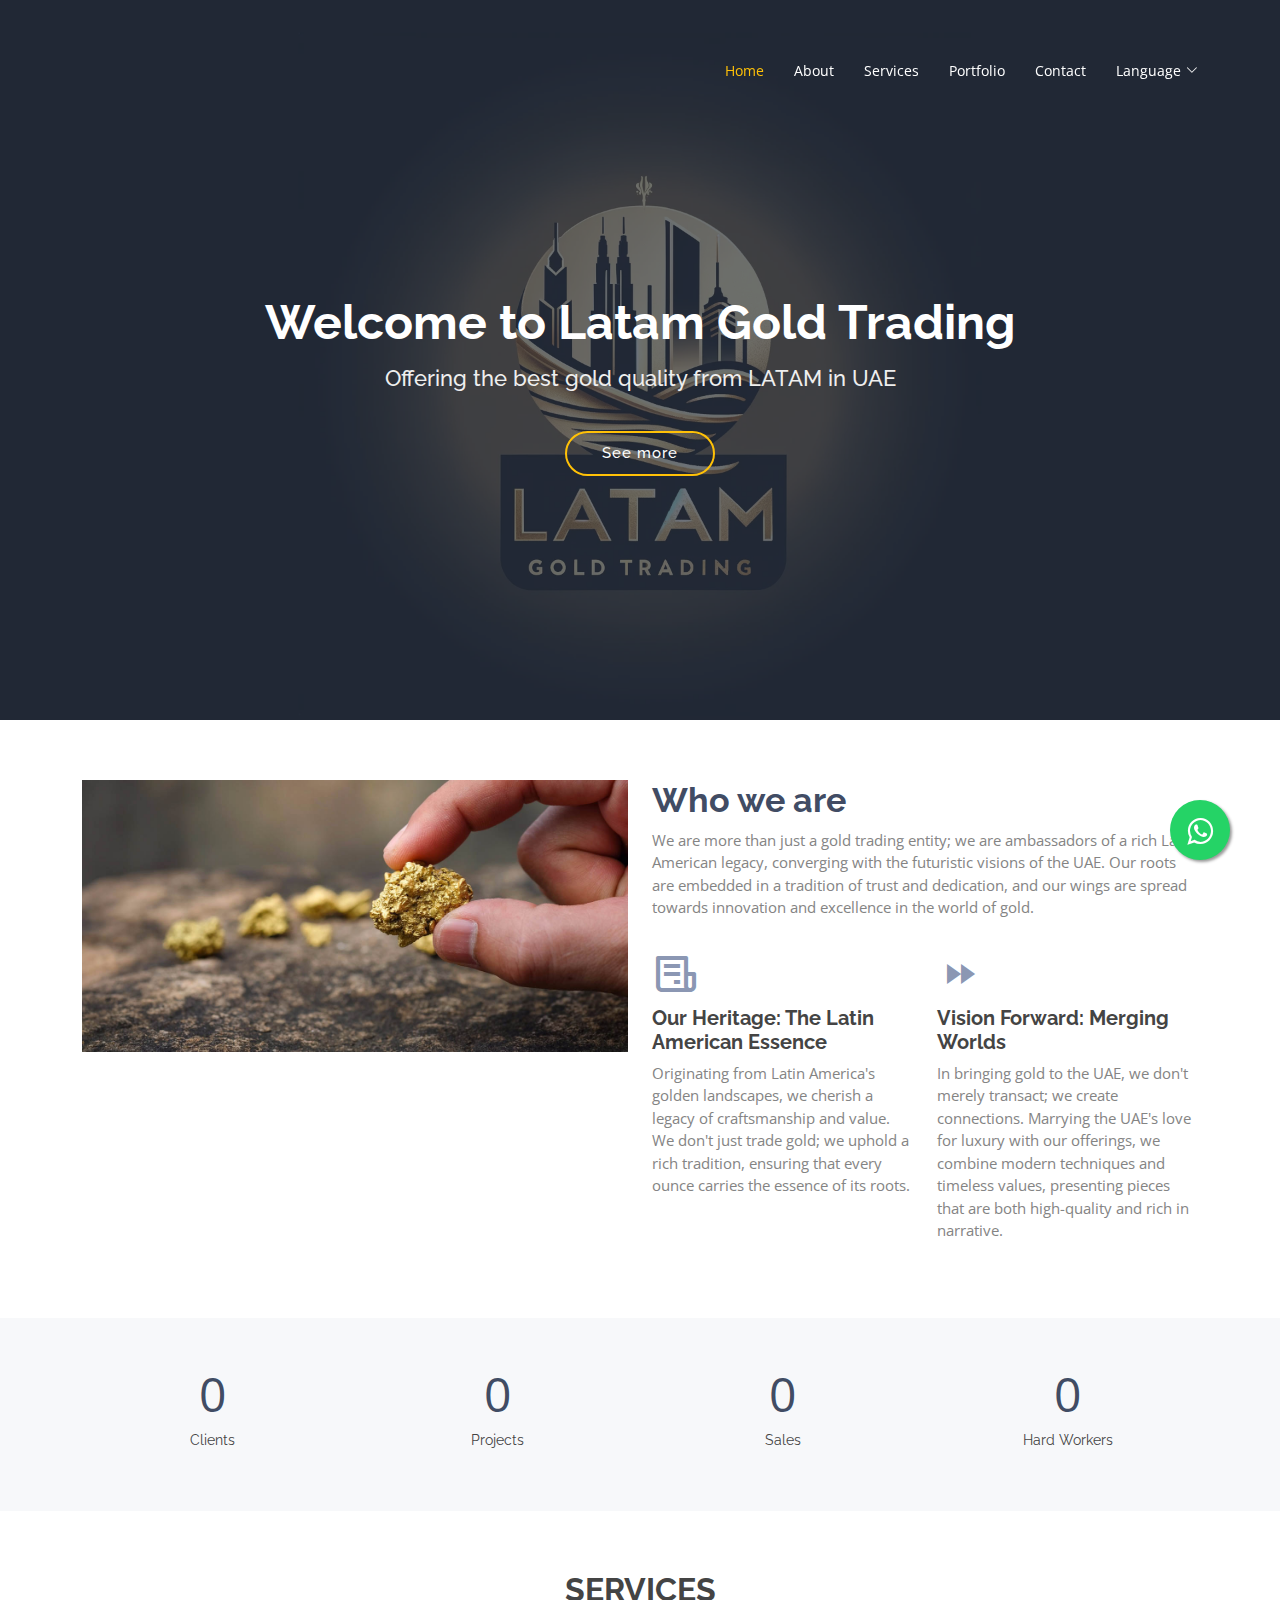
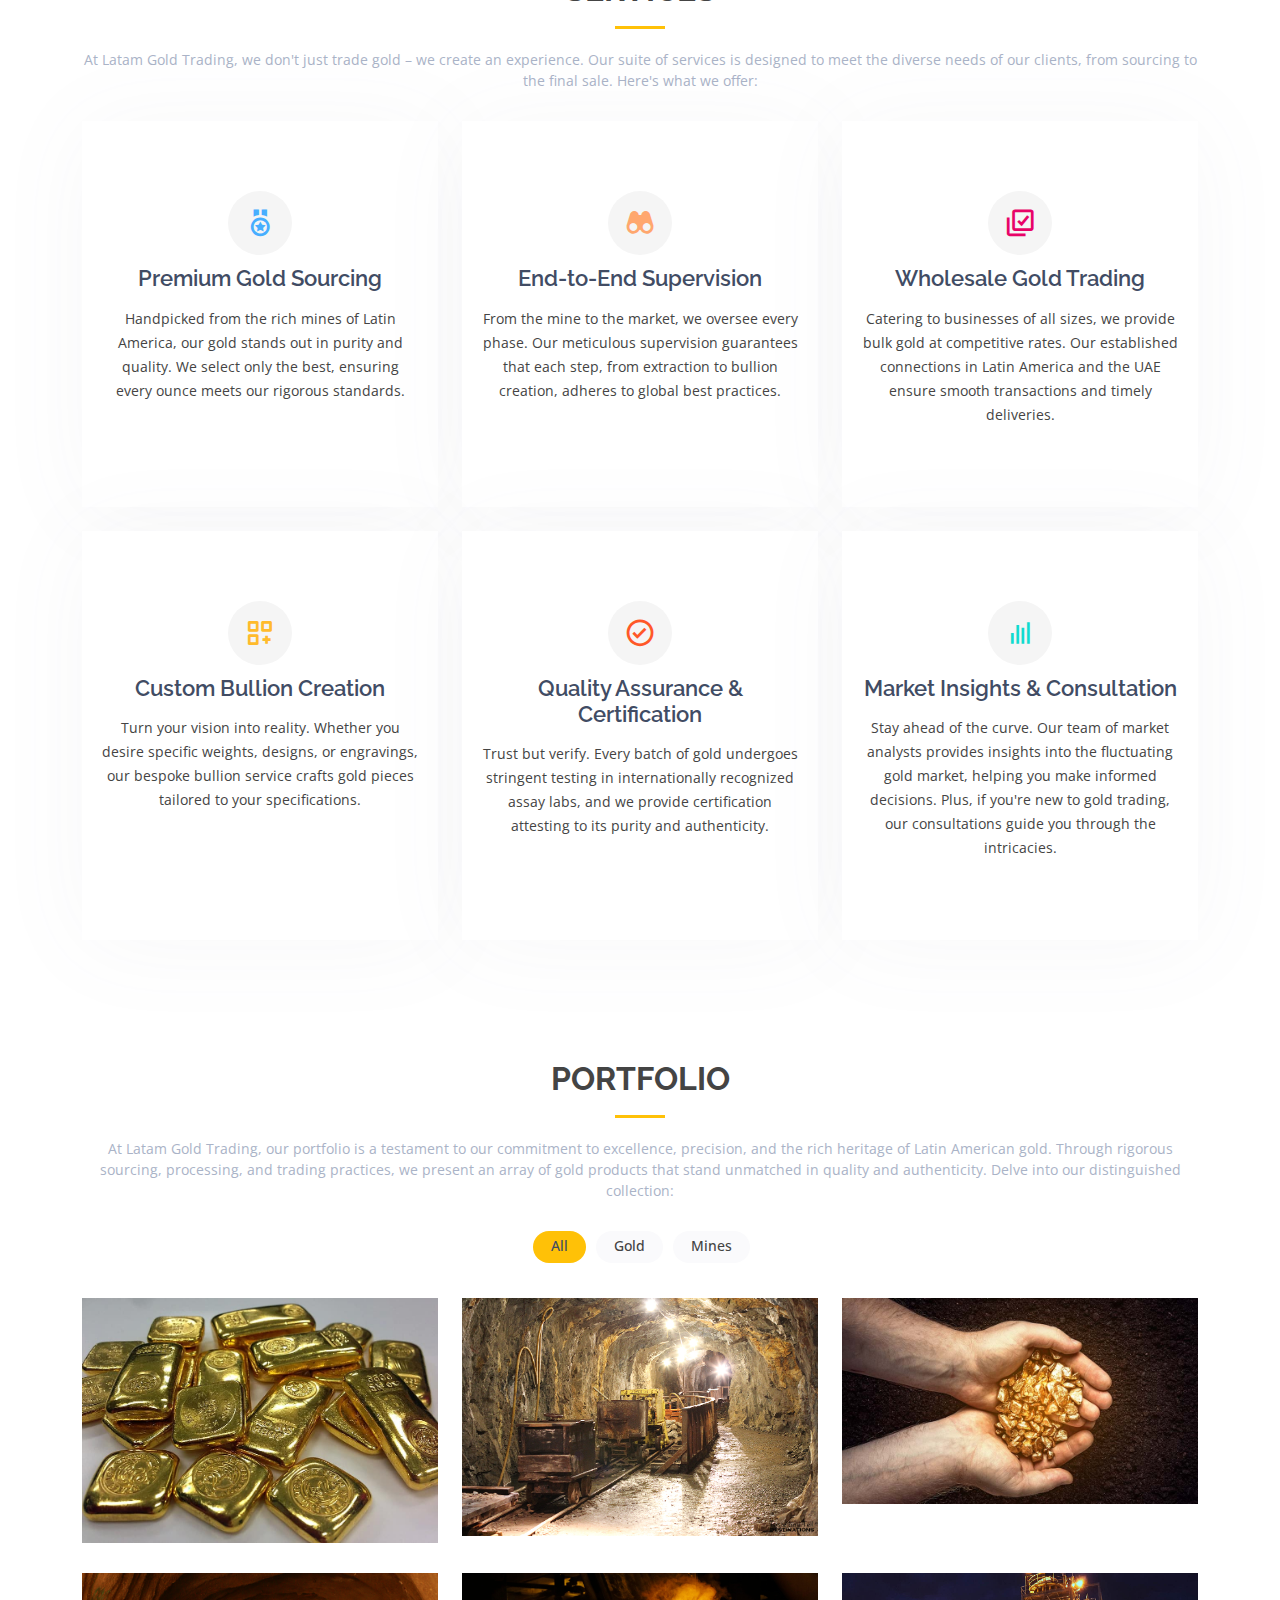
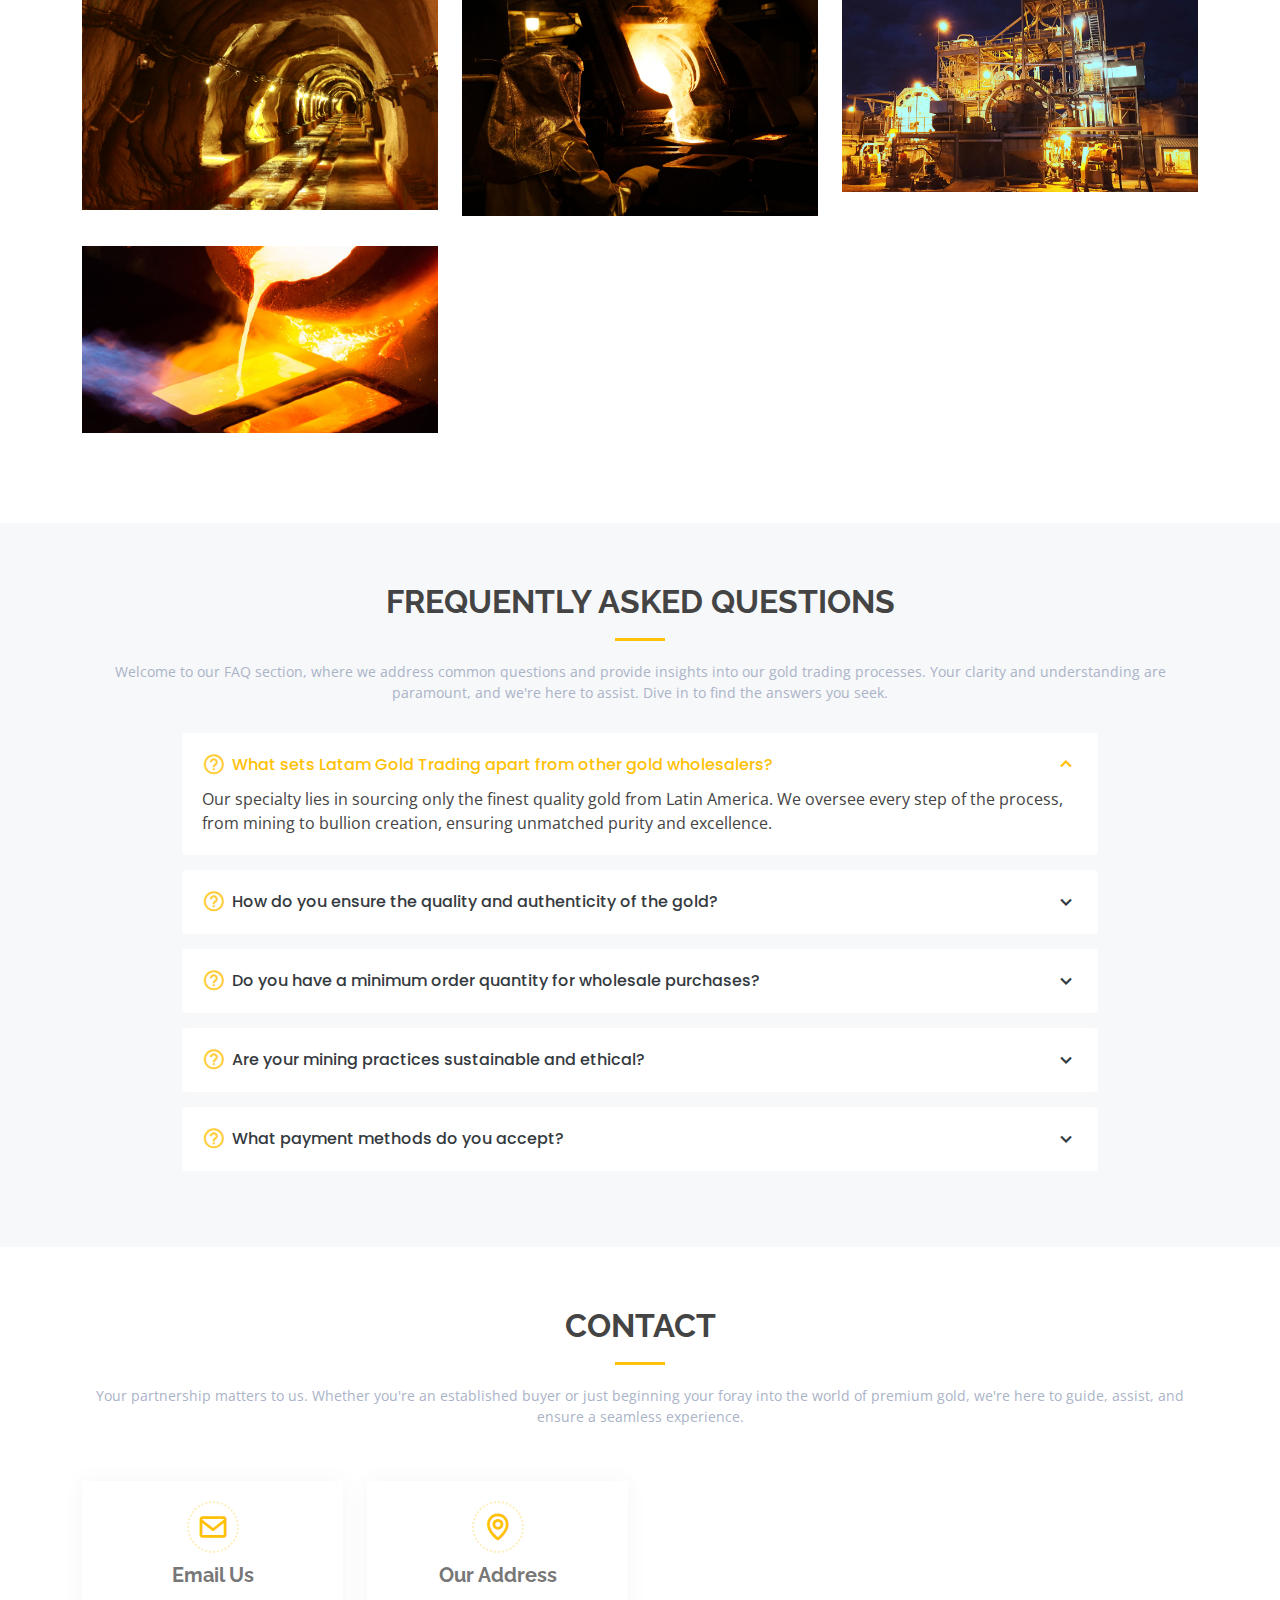
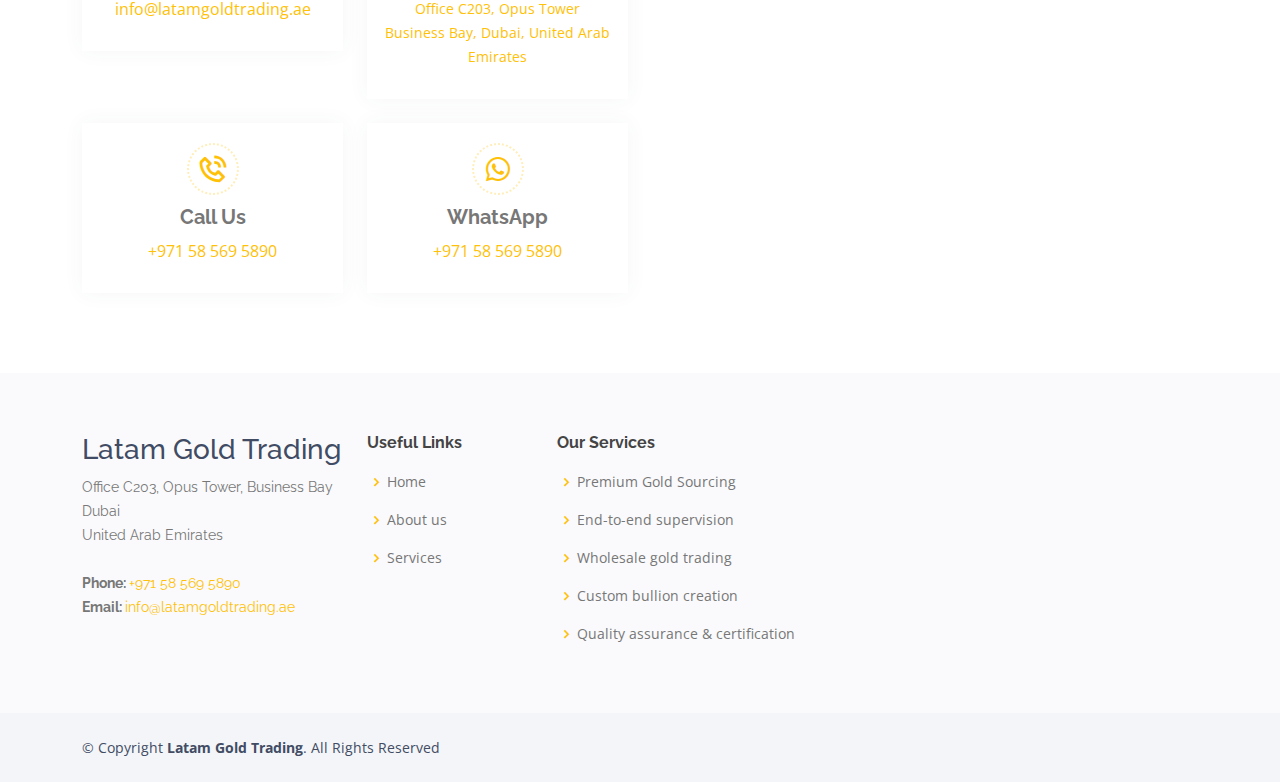
<file: index.html>
<!DOCTYPE html>
<html lang="en">

<head>
  <meta charset="utf-8">
  <meta content="width=device-width, initial-scale=1.0" name="viewport">

  <title>Latam Gold Trading</title>
  <meta content="" name="description">
  <meta content="" name="keywords">

  <!-- Favicons -->
  <link href="assets/img/favicon.png" rel="icon">
  <link href="assets/img/apple-touch-icon.png" rel="apple-touch-icon">

  <!-- Google Fonts -->
  <link href="https://fonts.googleapis.com/css?family=Open+Sans:300,300i,400,400i,600,600i,700,700i|Raleway:300,300i,400,400i,500,500i,600,600i,700,700i|Poppins:300,300i,400,400i,500,500i,600,600i,700,700i" rel="stylesheet">

  <!-- Vendor CSS Files -->
  <link href="assets/vendor/bootstrap/css/bootstrap.min.css" rel="stylesheet">
  <link href="assets/vendor/bootstrap-icons/bootstrap-icons.css" rel="stylesheet">
  <link href="assets/vendor/boxicons/css/boxicons.min.css" rel="stylesheet">
  <link href="assets/vendor/glightbox/css/glightbox.min.css" rel="stylesheet">
  <link href="assets/vendor/swiper/swiper-bundle.min.css" rel="stylesheet">

  <!-- Template Main CSS File -->
  <link href="assets/css/style.css" rel="stylesheet">

  <link rel="stylesheet" href="https://maxcdn.bootstrapcdn.com/font-awesome/4.5.0/css/font-awesome.min.css">
<a href="https://api.whatsapp.com/send?phone=971585695890&text=Hi%21%20I%20need%20more%20information" class="float" target="_blank">
<i class="fa fa-whatsapp my-float"></i>
</a>

</head>

<body>

  <!-- ======= Header ======= -->
  <header id="header" class="fixed-top header-transparent">
    <div class="container d-flex align-items-center justify-content-between">

      <!-- <h1 class="logo"><a href="index.html">Latam Gold Trading</a></h1> -->
      <!-- Uncomment below if you prefer to use an image logo -->
      <a href="index.html" class="logo"><img src="assets/img/lgt-logo.png" id="logo" alt="Logo" style="opacity: 0;" class="img-fluid"></a>

      <nav id="navbar" class="navbar">
        <ul>
          <li><a class="nav-link scrollto active" href="#hero">Home</a></li>
          <li><a class="nav-link scrollto" href="#about">About</a></li>
          <li><a class="nav-link scrollto" href="#services">Services</a></li>
          <li><a class="nav-link scrollto " href="#portfolio">Portfolio</a></li>
          <li><a class="nav-link scrollto" href="#contact">Contact</a></li>
          <li class="dropdown"><a href="#"><span>Language</span> <i class="bi bi-chevron-down"></i></a>
            <ul>
              <li><a href="index.html">English</a></li>
              <li><a href="index_es.html">Español</a></li>
            </ul>
          </li>
        </ul>
        <i class="bi bi-list mobile-nav-toggle"></i>
      </nav><!-- .navbar -->

    </div>
  </header><!-- End Header -->

  <!-- ======= Hero Section ======= -->
  <section id="hero" class="d-flex align-items-center justify-content-center">
    <div class="container position-relative">
      <h1>Welcome to Latam Gold Trading</h1>
      <h2>Offering the best gold quality from LATAM in UAE</h2>
      <a href="#about" class="btn-get-started scrollto">See more</a>
    </div>
  </section><!-- End Hero -->

  <main id="main">

    <!-- ======= Clients Section =======
    <section id="clients" class="clients section-bg">
      <div class="container">

        <div class="row">

          <div class="col-lg-2 col-md-4 col-6 d-flex align-items-center justify-content-center">
            <img src="assets/img/clients/client-1.png" class="img-fluid" alt="">
          </div>

          <div class="col-lg-2 col-md-4 col-6 d-flex align-items-center justify-content-center">
            <img src="assets/img/clients/client-2.png" class="img-fluid" alt="">
          </div>

          <div class="col-lg-2 col-md-4 col-6 d-flex align-items-center justify-content-center">
            <img src="assets/img/clients/client-3.png" class="img-fluid" alt="">
          </div>

          <div class="col-lg-2 col-md-4 col-6 d-flex align-items-center justify-content-center">
            <img src="assets/img/clients/client-4.png" class="img-fluid" alt="">
          </div>

          <div class="col-lg-2 col-md-4 col-6 d-flex align-items-center justify-content-center">
            <img src="assets/img/clients/client-5.png" class="img-fluid" alt="">
          </div>

          <div class="col-lg-2 col-md-4 col-6 d-flex align-items-center justify-content-center">
            <img src="assets/img/clients/client-6.png" class="img-fluid" alt="">
          </div>

        </div>

      </div>
    </section> End Clients Section -->

    <!-- ======= About Section ======= -->
    <section id="about" class="about">
      <div class="container">

        <div class="row">
          <div class="col-lg-6">
            <img src="assets/img/gold-mineral.jpg" class="img-fluid" alt="">
          </div>
          <div class="col-lg-6 pt-4 pt-lg-0">
            <h3>Who we are</h3>
            <p>
              We are more than just a gold trading entity; we are ambassadors of a rich Latin American legacy, converging with the futuristic visions of the UAE. Our roots are embedded in a tradition of trust and dedication, and our wings are spread towards innovation and excellence in the world of gold.
            </p>
            <div class="row">
              <div class="col-md-6">
                <i class="bx bx-receipt"></i>
                <h4>Our Heritage: The Latin American Essence</h4>
                <p>Originating from Latin America's golden landscapes, we cherish a legacy of craftsmanship and value. We don't just trade gold; we uphold a rich tradition, ensuring that every ounce carries the essence of its roots.</p>
              </div>
              <div class="col-md-6">
                <i class="bx bx-fast-forward"></i>
                <h4>Vision Forward: Merging Worlds</h4>
                <p>In bringing gold to the UAE, we don't merely transact; we create connections. Marrying the UAE's love for luxury with our offerings, we combine modern techniques and timeless values, presenting pieces that are both high-quality and rich in narrative.</p>
              </div>
            </div>
          </div>
        </div>

      </div>
    </section><!-- End About Section -->

    <!-- ======= Counts Section ======= -->
    <section id="counts" class="counts section-bg">
      <div class="container">

        <div class="row counters">

          <div class="col-lg-3 col-6 text-center">
            <span data-purecounter-start="0" data-purecounter-end="232" data-purecounter-duration="1" class="purecounter"></span>
            <p>Clients</p>
          </div>

          <div class="col-lg-3 col-6 text-center">
            <span data-purecounter-start="0" data-purecounter-end="521" data-purecounter-duration="1" class="purecounter"></span>
            <p>Projects</p>
          </div>

          <div class="col-lg-3 col-6 text-center">
            <span data-purecounter-start="0" data-purecounter-end="1463" data-purecounter-duration="1" class="purecounter"></span>
            <p>Sales</p>
          </div>

          <div class="col-lg-3 col-6 text-center">
            <span data-purecounter-start="0" data-purecounter-end="15" data-purecounter-duration="1" class="purecounter"></span>
            <p>Hard Workers</p>
          </div>

        </div>

      </div>
    </section><!-- End Counts Section -->

    <!-- ======= Services Section ======= -->
    <section id="services" class="services">
      <div class="container">

        <div class="section-title">
          <h2>Services</h2>
          <p>At Latam Gold Trading, we don't just trade gold – we create an experience. Our suite of services is designed to meet the diverse needs of our clients, from sourcing to the final sale. Here's what we offer:</p>
        </div>

        <div class="row">

          <div class="col-lg-4 col-md-6 d-flex align-items-stretch" data-aos="zoom-in" data-aos-delay="100">
            <div class="icon-box iconbox-blue">
              <div class="icon">
                <i class="bx bx-medal"></i>
              </div>
              <h4><a href="">Premium Gold Sourcing</a></h4>
              <p>Handpicked from the rich mines of Latin America, our gold stands out in purity and quality. We select only the best, ensuring every ounce meets our rigorous standards.</p>
            </div>
          </div>

          <div class="col-lg-4 col-md-6 d-flex align-items-stretch mt-4 mt-md-0" data-aos="zoom-in" data-aos-delay="200">
            <div class="icon-box iconbox-orange ">
              <div class="icon">
                <i class="bx bxs-binoculars"></i>
              </div>
              <h4><a href="">End-to-End Supervision</a></h4>
              <p>From the mine to the market, we oversee every phase. Our meticulous supervision guarantees that each step, from extraction to bullion creation, adheres to global best practices.</p>
            </div>
          </div>

          <div class="col-lg-4 col-md-6 d-flex align-items-stretch mt-4 mt-lg-0" data-aos="zoom-in" data-aos-delay="300">
            <div class="icon-box iconbox-pink">
              <div class="icon">
                <i class="bx bx-select-multiple"></i>
              </div>
              <h4><a href="">Wholesale Gold Trading</a></h4>
              <p>Catering to businesses of all sizes, we provide bulk gold at competitive rates. Our established connections in Latin America and the UAE ensure smooth transactions and timely deliveries.</p>
            </div>
          </div>

          <div class="col-lg-4 col-md-6 d-flex align-items-stretch mt-4" data-aos="zoom-in" data-aos-delay="100">
            <div class="icon-box iconbox-yellow">
              <div class="icon">
                <i class="bx bx-customize"></i>
              </div>
              <h4><a href="">Custom Bullion Creation</a></h4>
              <p>Turn your vision into reality. Whether you desire specific weights, designs, or engravings, our bespoke bullion service crafts gold pieces tailored to your specifications.</p>
            </div>
          </div>

          <div class="col-lg-4 col-md-6 d-flex align-items-stretch mt-4" data-aos="zoom-in" data-aos-delay="200">
            <div class="icon-box iconbox-red">
              <div class="icon">
                <i class="bx bx-check-circle"></i>
              </div>
              <h4><a href="">Quality Assurance & Certification</a></h4>
              <p>Trust but verify. Every batch of gold undergoes stringent testing in internationally recognized assay labs, and we provide certification attesting to its purity and authenticity.</p>
            </div>
          </div>

          <div class="col-lg-4 col-md-6 d-flex align-items-stretch mt-4" data-aos="zoom-in" data-aos-delay="300">
            <div class="icon-box iconbox-teal">
              <div class="icon">
                <i class="bx bx-bar-chart"></i>
              </div>
              <h4><a href="">Market Insights & Consultation</a></h4>
              <p>Stay ahead of the curve. Our team of market analysts provides insights into the fluctuating gold market, helping you make informed decisions. Plus, if you're new to gold trading, our consultations guide you through the intricacies.</p>
            </div>
          </div>

        </div>

      </div>
    </section><!-- End Services Section -->

    <!-- ======= Portfolio Section ======= -->
    <section id="portfolio" class="portfolio">
      <div class="container">

        <div class="section-title">
          <h2>Portfolio</h2>
          <p>At Latam Gold Trading, our portfolio is a testament to our commitment to excellence, precision, and the rich heritage of Latin American gold. Through rigorous sourcing, processing, and trading practices, we present an array of gold products that stand unmatched in quality and authenticity. Delve into our distinguished collection:</p>
        </div>

        <div class="row">
          <div class="col-lg-12 d-flex justify-content-center">
            <ul id="portfolio-flters">
              <li data-filter="*" class="filter-active">All</li>
              <li data-filter=".filter-gold">Gold</li>
              <li data-filter=".filter-mines">Mines</li>
            </ul>
          </div>
        </div>

        <div class="row portfolio-container">

          <div class="col-lg-4 col-md-6 portfolio-item filter-gold">
            <img src="assets/img/portfolio/gold-1.jpeg" class="img-fluid" alt="">
            <div class="portfolio-info">
              <h4>Gold Bullions</h4>
              <p>Gold</p>
              <a href="assets/img/portfolio/gold-1.jpeg" data-gallery="portfolioGallery" class="portfolio-lightbox preview-link" title="App 1"><i class="bx bx-plus"></i></a>
              <a href="portfolio-details.html" data-gallery="portfolioDetailsGallery" data-glightbox="type: external" class="portfolio-details-lightbox details-link" title="Portfolio Details"><i class="bx bx-link"></i></a>
            </div>
          </div>

          <div class="col-lg-4 col-md-6 portfolio-item filter-mines">
            <img src="assets/img/portfolio/mine-1.jpeg" class="img-fluid" alt="">
            <div class="portfolio-info">
              <h4>Gold Mine</h4>
              <p>Mines</p>
              <a href="assets/img/portfolio/mine-1.jpeg" data-gallery="portfolioGallery" class="portfolio-lightbox preview-link" title="Web 3"><i class="bx bx-plus"></i></a>
              <a href="portfolio-details.html" data-gallery="portfolioDetailsGallery" data-glightbox="type: external" class="portfolio-details-lightbox details-link" title="Portfolio Details"><i class="bx bx-link"></i></a>
            </div>
          </div>

          <div class="col-lg-4 col-md-6 portfolio-item filter-gold">
            <img src="assets/img/portfolio/gold-2.jpeg" class="img-fluid" alt="">
            <div class="portfolio-info">
              <h4>Gold Mineral</h4>
              <p>Gold</p>
              <a href="assets/img/portfolio/gold-2.jpeg" data-gallery="portfolioGallery" class="portfolio-lightbox preview-link" title="App 2"><i class="bx bx-plus"></i></a>
              <a href="portfolio-details.html" data-gallery="portfolioDetailsGallery" data-glightbox="type: external" class="portfolio-details-lightbox details-link" title="Portfolio Details"><i class="bx bx-link"></i></a>
            </div>
          </div>

          <div class="col-lg-4 col-md-6 portfolio-item filter-mines">
            <img src="assets/img/portfolio/mine-2.jpeg" class="img-fluid" alt="">
            <div class="portfolio-info">
              <h4>Gold Mine 2</h4>
              <p>Mines</p>
              <a href="assets/img/portfolio/mine-2.jpeg" data-gallery="portfolioGallery" class="portfolio-lightbox preview-link" title="Card 2"><i class="bx bx-plus"></i></a>
              <a href="portfolio-details.html" data-gallery="portfolioDetailsGallery" data-glightbox="type: external" class="portfolio-details-lightbox details-link" title="Portfolio Details"><i class="bx bx-link"></i></a>
            </div>
          </div>

          <div class="col-lg-4 col-md-6 portfolio-item filter-gold">
            <img src="assets/img/portfolio/gold-3.jpeg" class="img-fluid" alt="">
            <div class="portfolio-info">
              <h4>Gold Foundry</h4>
              <p>Gold</p>
              <a href="assets/img/portfolio/gold-3.jpeg" data-gallery="portfolioGallery" class="portfolio-lightbox preview-link" title="Web 2"><i class="bx bx-plus"></i></a>
              <a href="portfolio-details.html" data-gallery="portfolioDetailsGallery" data-glightbox="type: external" class="portfolio-details-lightbox details-link" title="Portfolio Details"><i class="bx bx-link"></i></a>
            </div>
          </div>

          <div class="col-lg-4 col-md-6 portfolio-item filter-mines">
            <img src="assets/img/portfolio/mine-3.jpeg" class="img-fluid" alt="">
            <div class="portfolio-info">
              <h4>Gold Processing</h4>
              <p>Mines</p>
              <a href="assets/img/portfolio/mine-3.jpeg" data-gallery="portfolioGallery" class="portfolio-lightbox preview-link" title="App 3"><i class="bx bx-plus"></i></a>
              <a href="portfolio-details.html" data-gallery="portfolioDetailsGallery" data-glightbox="type: external" class="portfolio-details-lightbox details-link" title="Portfolio Details"><i class="bx bx-link"></i></a>
            </div>
          </div>

          <div class="col-lg-4 col-md-6 portfolio-item filter-gold">
            <img src="assets/img/portfolio/gold-4.jpeg" class="img-fluid" alt="">
            <div class="portfolio-info">
              <h4>Gold Bullion Creation</h4>
              <p>Gold</p>
              <a href="assets/img/portfolio/gold-4.jpeg" data-gallery="portfolioGallery" class="portfolio-lightbox preview-link" title="Card 1"><i class="bx bx-plus"></i></a>
              <a href="portfolio-details.html" data-gallery="portfolioDetailsGallery" data-glightbox="type: external" class="portfolio-details-lightbox details-link" title="Portfolio Details"><i class="bx bx-link"></i></a>
            </div>
          </div>

        </div>

      </div>
    </section><!-- End Portfolio Section -->

    <!-- ======= Frequently Asked Questions Section ======= -->
    <section id="faq" class="faq section-bg">
      <div class="container">

        <div class="section-title">
          <h2>Frequently Asked Questions</h2>
          <p>Welcome to our FAQ section, where we address common questions and provide insights into our gold trading processes. Your clarity and understanding are paramount, and we're here to assist. Dive in to find the answers you seek.</p>
        </div>

        <div class="faq-list">
          <ul>
            <li data-aos="fade-up">
              <i class="bx bx-help-circle icon-help"></i> <a data-bs-toggle="collapse" class="collapse" data-bs-target="#faq-list-1">What sets Latam Gold Trading apart from other gold wholesalers? <i class="bx bx-chevron-down icon-show"></i><i class="bx bx-chevron-up icon-close"></i></a>
              <div id="faq-list-1" class="collapse show" data-bs-parent=".faq-list">
                <p>
                  Our specialty lies in sourcing only the finest quality gold from Latin America. We oversee every step of the process, from mining to bullion creation, ensuring unmatched purity and excellence.
                </p>
              </div>
            </li>

            <li data-aos="fade-up" data-aos-delay="100">
              <i class="bx bx-help-circle icon-help"></i> <a data-bs-toggle="collapse" data-bs-target="#faq-list-2" class="collapsed">How do you ensure the quality and authenticity of the gold? <i class="bx bx-chevron-down icon-show"></i><i class="bx bx-chevron-up icon-close"></i></a>
              <div id="faq-list-2" class="collapse" data-bs-parent=".faq-list">
                <p>
                  Every batch undergoes rigorous testing and certification processes. We partner with internationally recognized assay facilities to guarantee the purity and authenticity of our gold.
                </p>
              </div>
            </li>

            <li data-aos="fade-up" data-aos-delay="200">
              <i class="bx bx-help-circle icon-help"></i> <a data-bs-toggle="collapse" data-bs-target="#faq-list-3" class="collapsed">Do you have a minimum order quantity for wholesale purchases? <i class="bx bx-chevron-down icon-show"></i><i class="bx bx-chevron-up icon-close"></i></a>
              <div id="faq-list-3" class="collapse" data-bs-parent=".faq-list">
                <p>
                  Yes, our minimum order quantity is [specific quantity, e.g., "10 kilograms"]. For larger or customized orders, please contact our sales department.
                </p>
              </div>
            </li>

            <li data-aos="fade-up" data-aos-delay="300">
              <i class="bx bx-help-circle icon-help"></i> <a data-bs-toggle="collapse" data-bs-target="#faq-list-4" class="collapsed">Are your mining practices sustainable and ethical? <i class="bx bx-chevron-down icon-show"></i><i class="bx bx-chevron-up icon-close"></i></a>
              <div id="faq-list-4" class="collapse" data-bs-parent=".faq-list">
                <p>
                  Absolutely. Latam Gold Trading is deeply committed to responsible mining practices. We work closely with our suppliers to ensure ethical and environmentally friendly operations.
                </p>
              </div>
            </li>

            <li data-aos="fade-up" data-aos-delay="400">
              <i class="bx bx-help-circle icon-help"></i> <a data-bs-toggle="collapse" data-bs-target="#faq-list-5" class="collapsed">What payment methods do you accept? <i class="bx bx-chevron-down icon-show"></i><i class="bx bx-chevron-up icon-close"></i></a>
              <div id="faq-list-5" class="collapse" data-bs-parent=".faq-list">
                <p>
                  We accept bank transfers, letters of credit, and several other methods. For specific payment queries, reach out to our finance department.
                </p>
              </div>
            </li>

          </ul>
        </div>

      </div>
    </section><!-- End Frequently Asked Questions Section -->

    <!-- ======= Contact Section ======= -->
    <section id="contact" class="contact">
      <div class="container">

        <div class="section-title">
          <h2>Contact</h2>
          <p>Your partnership matters to us. Whether you're an established buyer or just beginning your foray into the world of premium gold, we're here to guide, assist, and ensure a seamless experience.</p>
        </div>

        <div class="row">

          <div class="col-lg-6">

            <div class="row">
              <div class="col-md-6">
                <div class="info-box mt-4">
                  <i class="bx bx-envelope"></i>
                  <h3>Email Us</h3>
                  <a href="mailto:info@latamgoldtrading.ae" target="_blank">info@latamgoldtrading.ae</a>
                </div>
              </div>
              <div class="col-md-6">
                <div class="info-box mt-4">
                  <i class="bx bx-map"></i>
                  <h3>Our Address</h3>
                  <a href="https://maps.app.goo.gl/YYLxGoWCseEM1M3GA" target="_blank">
                    <p>Office C203, Opus Tower</p>
                    <p>Business Bay, Dubai, United Arab Emirates</p>
                  </a>
                </div>
              </div>
              <div class="col-md-6">
                <div class="info-box mt-4">
                  <i class="bx bx-phone-call"></i>
                  <h3>Call Us</h3>
                  <a href="tel:+971585695890" target="_blank">+971 58 569 5890</a>
                </div>
              </div>
              <div class="col-md-6">
                <div class="info-box mt-4">
                  <i class="bx bxl-whatsapp"></i>
                  <h3>WhatsApp</h3>
                  <a href="https://wa.me/971585695890" target="_blank">+971 58 569 5890</a>
                </div>
              </div>
            </div>

          </div>

          <div class="col-lg-6">
            <iframe src="https://www.google.com/maps/embed?pb=!1m18!1m12!1m3!1d3834.040241397783!2d55.26639906893566!3d25.18634165766072!2m3!1f0!2f0!3f0!3m2!1i1024!2i768!4f13.1!3m3!1m2!1s0x3e5f6926edcc98b1%3A0x43a67efe17c6af45!2sOpus%20tower!5e0!3m2!1sen!2sae!4v1700673001199!5m2!1sen!2sae" width="600" height="450" style="border:0;" allowfullscreen="" loading="lazy" referrerpolicy="no-referrer-when-downgrade"></iframe>
          </div>
          <!-- <div class="col-lg-6">
            <form action="forms/contact.php" method="post" role="form" class="php-email-form">
              <div class="row">
                <div class="col-md-6 form-group">
                  <input type="text" name="name" class="form-control" id="name" placeholder="Your Name" required>
                </div>
                <div class="col-md-6 form-group mt-3 mt-md-0">
                  <input type="email" class="form-control" name="email" id="email" placeholder="Your Email" required>
                </div>
              </div>
              <div class="form-group mt-3">
                <input type="text" class="form-control" name="subject" id="subject" placeholder="Subject" required>
              </div>
              <div class="form-group mt-3">
                <textarea class="form-control" name="message" rows="5" placeholder="Message" required></textarea>
              </div>
              <div class="my-3">
                <div class="loading">Loading</div>
                <div class="error-message"></div>
                <div class="sent-message">Your message has been sent. Thank you!</div>
              </div>
              <div class="text-center"><button type="submit">Send Message</button></div>
            </form>
          </div> -->

        </div>

      </div>
    </section><!-- End Contact Section -->

  </main><!-- End #main -->

  <!-- ======= Footer ======= -->
  <footer id="footer">

    <div class="footer-top">
      <div class="container">
        <div class="row">

          <div class="col-lg-3 col-md-6 footer-contact">
            <h3>Latam Gold Trading</h3>
            <p>
              Office C203, Opus Tower, Business Bay<br>
              Dubai<br>
              United Arab Emirates <br><br>
              <strong>Phone: </strong><a href="tel:+971585695890">+971 58 569 5890</a><br>
              <strong>Email: </strong><a href="mailto:info@latamgoldtrading.ae">info@latamgoldtrading.ae</a><br>
            </p>
          </div>

          <div class="col-lg-2 col-md-6 footer-links">
            <h4>Useful Links</h4>
            <ul>
              <li><i class="bx bx-chevron-right"></i> <a href="#home">Home</a></li>
              <li><i class="bx bx-chevron-right"></i> <a href="#about">About us</a></li>
              <li><i class="bx bx-chevron-right"></i> <a href="#services">Services</a></li>
            </ul>
          </div>

          <div class="col-lg-3 col-md-6 footer-links">
            <h4>Our Services</h4>
            <ul>
              <li><i class="bx bx-chevron-right"></i> <a href="#services">Premium Gold Sourcing</a></li>
              <li><i class="bx bx-chevron-right"></i> <a href="#services">End-to-end supervision</a></li>
              <li><i class="bx bx-chevron-right"></i> <a href="#services">Wholesale gold trading</a></li>
              <li><i class="bx bx-chevron-right"></i> <a href="#services">Custom bullion creation</a></li>
              <li><i class="bx bx-chevron-right"></i> <a href="#services">Quality assurance & certification</a></li>
            </ul>
          </div>
        </div>
      </div>
    </div>

    <div class="container d-md-flex py-4">

      <div class="me-md-auto text-center text-md-start">
        <div class="copyright">
          &copy; Copyright <strong><span>Latam Gold Trading</span></strong>. All Rights Reserved
        </div>
      </div>
      <!-- <div class="social-links text-center text-md-right pt-3 pt-md-0">
        <a href="#" class="twitter"><i class="bx bxl-twitter"></i></a>
        <a href="#" class="facebook"><i class="bx bxl-facebook"></i></a>
        <a href="#" class="instagram"><i class="bx bxl-instagram"></i></a>
        <a href="#" class="google-plus"><i class="bx bxl-skype"></i></a>
        <a href="#" class="linkedin"><i class="bx bxl-linkedin"></i></a>
      </div> -->
    </div>
  </footer><!-- End Footer -->

  <a href="#" class="back-to-top d-flex align-items-center justify-content-center"><i class="bi bi-arrow-up-short"></i></a>

  <!-- Vendor JS Files -->
  <script src="assets/vendor/purecounter/purecounter_vanilla.js"></script>
  <script src="assets/vendor/bootstrap/js/bootstrap.bundle.min.js"></script>
  <script src="assets/vendor/glightbox/js/glightbox.min.js"></script>
  <script src="assets/vendor/isotope-layout/isotope.pkgd.min.js"></script>
  <script src="assets/vendor/swiper/swiper-bundle.min.js"></script>
  <script src="assets/vendor/php-email-form/validate.js"></script>

  <!-- Template Main JS File -->
  <script src="assets/js/main.js"></script>

</body>

</html>
</file>
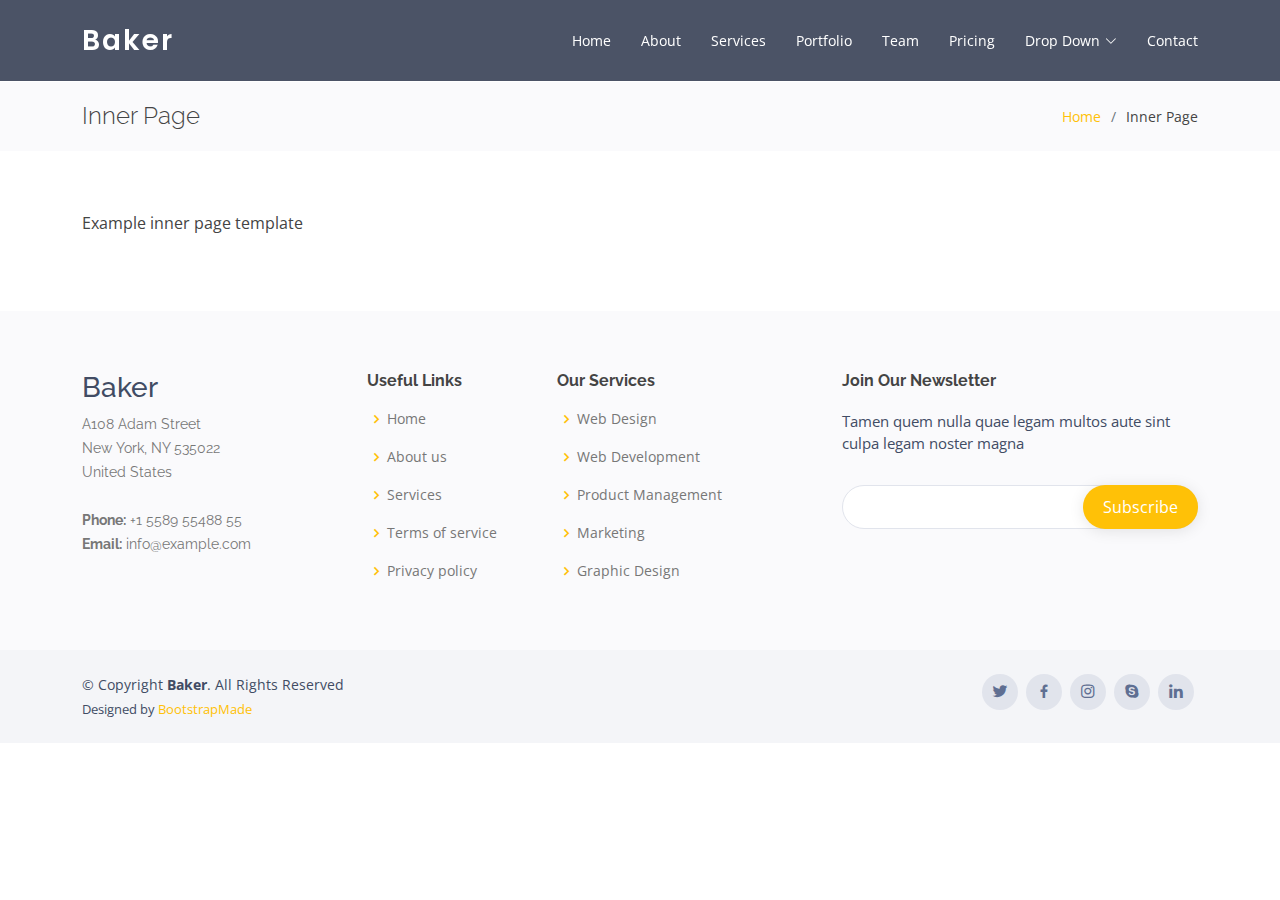
<file: inner-page.html>
<!DOCTYPE html>
<html lang="en">

<head>
  <meta charset="utf-8">
  <meta content="width=device-width, initial-scale=1.0" name="viewport">

  <title>Inner Page - Baker Bootstrap Template</title>
  <meta content="" name="description">
  <meta content="" name="keywords">

  <!-- Favicons -->
  <link href="assets/img/favicon.png" rel="icon">
  <link href="assets/img/apple-touch-icon.png" rel="apple-touch-icon">

  <!-- Google Fonts -->
  <link href="https://fonts.googleapis.com/css?family=Open+Sans:300,300i,400,400i,600,600i,700,700i|Raleway:300,300i,400,400i,500,500i,600,600i,700,700i|Poppins:300,300i,400,400i,500,500i,600,600i,700,700i" rel="stylesheet">

  <!-- Vendor CSS Files -->
  <link href="assets/vendor/bootstrap/css/bootstrap.min.css" rel="stylesheet">
  <link href="assets/vendor/bootstrap-icons/bootstrap-icons.css" rel="stylesheet">
  <link href="assets/vendor/boxicons/css/boxicons.min.css" rel="stylesheet">
  <link href="assets/vendor/glightbox/css/glightbox.min.css" rel="stylesheet">
  <link href="assets/vendor/swiper/swiper-bundle.min.css" rel="stylesheet">

  <!-- Template Main CSS File -->
  <link href="assets/css/style.css" rel="stylesheet">

  <!-- =======================================================
  * Template Name: Baker
  * Updated: Sep 18 2023 with Bootstrap v5.3.2
  * Template URL: https://bootstrapmade.com/baker-free-onepage-bootstrap-theme/
  * Author: BootstrapMade.com
  * License: https://bootstrapmade.com/license/
  ======================================================== -->
</head>

<body>

  <!-- ======= Header ======= -->
  <header id="header" class="fixed-top ">
    <div class="container d-flex align-items-center justify-content-between">

      <h1 class="logo"><a href="index.html">Baker</a></h1>
      <!-- Uncomment below if you prefer to use an image logo -->
      <!-- <a href="index.html" class="logo"><img src="assets/img/logo.png" alt="" class="img-fluid"></a>-->

      <nav id="navbar" class="navbar">
        <ul>
          <li><a class="nav-link scrollto " href="#hero">Home</a></li>
          <li><a class="nav-link scrollto" href="#about">About</a></li>
          <li><a class="nav-link scrollto" href="#services">Services</a></li>
          <li><a class="nav-link scrollto " href="#portfolio">Portfolio</a></li>
          <li><a class="nav-link scrollto" href="#team">Team</a></li>
          <li><a class="nav-link scrollto" href="#pricing">Pricing</a></li>
          <li class="dropdown"><a href="#"><span>Drop Down</span> <i class="bi bi-chevron-down"></i></a>
            <ul>
              <li><a href="#">Drop Down 1</a></li>
              <li class="dropdown"><a href="#"><span>Deep Drop Down</span> <i class="bi bi-chevron-right"></i></a>
                <ul>
                  <li><a href="#">Deep Drop Down 1</a></li>
                  <li><a href="#">Deep Drop Down 2</a></li>
                  <li><a href="#">Deep Drop Down 3</a></li>
                  <li><a href="#">Deep Drop Down 4</a></li>
                  <li><a href="#">Deep Drop Down 5</a></li>
                </ul>
              </li>
              <li><a href="#">Drop Down 2</a></li>
              <li><a href="#">Drop Down 3</a></li>
              <li><a href="#">Drop Down 4</a></li>
            </ul>
          </li>
          <li><a class="nav-link scrollto" href="#contact">Contact</a></li>
        </ul>
        <i class="bi bi-list mobile-nav-toggle"></i>
      </nav><!-- .navbar -->

    </div>
  </header><!-- End Header -->

  <main id="main">

    <!-- ======= Breadcrumbs ======= -->
    <section class="breadcrumbs">
      <div class="container">

        <div class="d-flex justify-content-between align-items-center">
          <h2>Inner Page</h2>
          <ol>
            <li><a href="index.html">Home</a></li>
            <li>Inner Page</li>
          </ol>
        </div>

      </div>
    </section><!-- End Breadcrumbs -->

    <section class="inner-page">
      <div class="container">
        <p>
          Example inner page template
        </p>
      </div>
    </section>

  </main><!-- End #main -->

  <!-- ======= Footer ======= -->
  <footer id="footer">

    <div class="footer-top">
      <div class="container">
        <div class="row">

          <div class="col-lg-3 col-md-6 footer-contact">
            <h3>Baker</h3>
            <p>
              A108 Adam Street <br>
              New York, NY 535022<br>
              United States <br><br>
              <strong>Phone:</strong> +1 5589 55488 55<br>
              <strong>Email:</strong> info@example.com<br>
            </p>
          </div>

          <div class="col-lg-2 col-md-6 footer-links">
            <h4>Useful Links</h4>
            <ul>
              <li><i class="bx bx-chevron-right"></i> <a href="#">Home</a></li>
              <li><i class="bx bx-chevron-right"></i> <a href="#">About us</a></li>
              <li><i class="bx bx-chevron-right"></i> <a href="#">Services</a></li>
              <li><i class="bx bx-chevron-right"></i> <a href="#">Terms of service</a></li>
              <li><i class="bx bx-chevron-right"></i> <a href="#">Privacy policy</a></li>
            </ul>
          </div>

          <div class="col-lg-3 col-md-6 footer-links">
            <h4>Our Services</h4>
            <ul>
              <li><i class="bx bx-chevron-right"></i> <a href="#">Web Design</a></li>
              <li><i class="bx bx-chevron-right"></i> <a href="#">Web Development</a></li>
              <li><i class="bx bx-chevron-right"></i> <a href="#">Product Management</a></li>
              <li><i class="bx bx-chevron-right"></i> <a href="#">Marketing</a></li>
              <li><i class="bx bx-chevron-right"></i> <a href="#">Graphic Design</a></li>
            </ul>
          </div>

          <div class="col-lg-4 col-md-6 footer-newsletter">
            <h4>Join Our Newsletter</h4>
            <p>Tamen quem nulla quae legam multos aute sint culpa legam noster magna</p>
            <form action="" method="post">
              <input type="email" name="email"><input type="submit" value="Subscribe">
            </form>
          </div>

        </div>
      </div>
    </div>

    <div class="container d-md-flex py-4">

      <div class="me-md-auto text-center text-md-start">
        <div class="copyright">
          &copy; Copyright <strong><span>Baker</span></strong>. All Rights Reserved
        </div>
        <div class="credits">
          <!-- All the links in the footer should remain intact. -->
          <!-- You can delete the links only if you purchased the pro version. -->
          <!-- Licensing information: https://bootstrapmade.com/license/ -->
          <!-- Purchase the pro version with working PHP/AJAX contact form: https://bootstrapmade.com/baker-free-onepage-bootstrap-theme/ -->
          Designed by <a href="https://bootstrapmade.com/">BootstrapMade</a>
        </div>
      </div>
      <div class="social-links text-center text-md-right pt-3 pt-md-0">
        <a href="#" class="twitter"><i class="bx bxl-twitter"></i></a>
        <a href="#" class="facebook"><i class="bx bxl-facebook"></i></a>
        <a href="#" class="instagram"><i class="bx bxl-instagram"></i></a>
        <a href="#" class="google-plus"><i class="bx bxl-skype"></i></a>
        <a href="#" class="linkedin"><i class="bx bxl-linkedin"></i></a>
      </div>
    </div>
  </footer><!-- End Footer -->

  <a href="#" class="back-to-top d-flex align-items-center justify-content-center"><i class="bi bi-arrow-up-short"></i></a>

  <!-- Vendor JS Files -->
  <script src="assets/vendor/purecounter/purecounter_vanilla.js"></script>
  <script src="assets/vendor/bootstrap/js/bootstrap.bundle.min.js"></script>
  <script src="assets/vendor/glightbox/js/glightbox.min.js"></script>
  <script src="assets/vendor/isotope-layout/isotope.pkgd.min.js"></script>
  <script src="assets/vendor/swiper/swiper-bundle.min.js"></script>
  <script src="assets/vendor/php-email-form/validate.js"></script>

  <!-- Template Main JS File -->
  <script src="assets/js/main.js"></script>

</body>

</html>
</file>
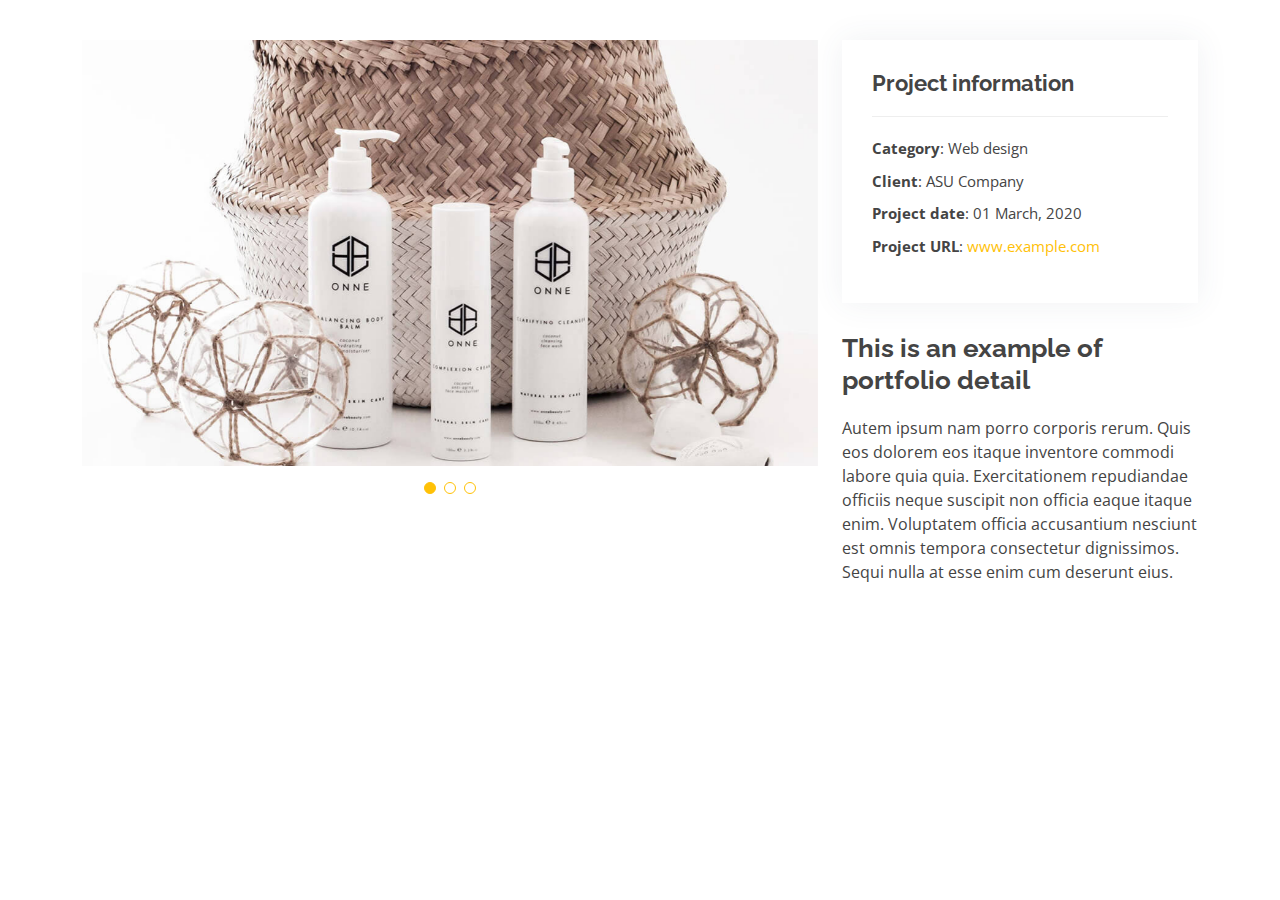
<file: portfolio-details.html>
<!DOCTYPE html>
<html lang="en">

<head>
  <meta charset="utf-8">
  <meta content="width=device-width, initial-scale=1.0" name="viewport">

  <title>Portfolio Details - Baker Bootstrap Template</title>
  <meta content="" name="description">
  <meta content="" name="keywords">

  <!-- Favicons -->
  <link href="assets/img/favicon.png" rel="icon">
  <link href="assets/img/apple-touch-icon.png" rel="apple-touch-icon">

  <!-- Google Fonts -->
  <link href="https://fonts.googleapis.com/css?family=Open+Sans:300,300i,400,400i,600,600i,700,700i|Raleway:300,300i,400,400i,500,500i,600,600i,700,700i|Poppins:300,300i,400,400i,500,500i,600,600i,700,700i" rel="stylesheet">

  <!-- Vendor CSS Files -->
  <link href="assets/vendor/bootstrap/css/bootstrap.min.css" rel="stylesheet">
  <link href="assets/vendor/bootstrap-icons/bootstrap-icons.css" rel="stylesheet">
  <link href="assets/vendor/boxicons/css/boxicons.min.css" rel="stylesheet">
  <link href="assets/vendor/glightbox/css/glightbox.min.css" rel="stylesheet">
  <link href="assets/vendor/swiper/swiper-bundle.min.css" rel="stylesheet">

  <!-- Template Main CSS File -->
  <link href="assets/css/style.css" rel="stylesheet">

  <!-- =======================================================
  * Template Name: Baker
  * Updated: Sep 18 2023 with Bootstrap v5.3.2
  * Template URL: https://bootstrapmade.com/baker-free-onepage-bootstrap-theme/
  * Author: BootstrapMade.com
  * License: https://bootstrapmade.com/license/
  ======================================================== -->
</head>

<body>

  <main id="main">

    <!-- ======= Portfolio Details Section ======= -->
    <section id="portfolio-details" class="portfolio-details">
      <div class="container">

        <div class="row gy-4">

          <div class="col-lg-8">
            <div class="portfolio-details-slider swiper">
              <div class="swiper-wrapper align-items-center">

                <div class="swiper-slide">
                  <img src="assets/img/portfolio/portfolio-details-1.jpg" alt="">
                </div>

                <div class="swiper-slide">
                  <img src="assets/img/portfolio/portfolio-details-2.jpg" alt="">
                </div>

                <div class="swiper-slide">
                  <img src="assets/img/portfolio/portfolio-details-3.jpg" alt="">
                </div>

              </div>
              <div class="swiper-pagination"></div>
            </div>
          </div>

          <div class="col-lg-4">
            <div class="portfolio-info">
              <h3>Project information</h3>
              <ul>
                <li><strong>Category</strong>: Web design</li>
                <li><strong>Client</strong>: ASU Company</li>
                <li><strong>Project date</strong>: 01 March, 2020</li>
                <li><strong>Project URL</strong>: <a href="#">www.example.com</a></li>
              </ul>
            </div>
            <div class="portfolio-description">
              <h2>This is an example of portfolio detail</h2>
              <p>
                Autem ipsum nam porro corporis rerum. Quis eos dolorem eos itaque inventore commodi labore quia quia. Exercitationem repudiandae officiis neque suscipit non officia eaque itaque enim. Voluptatem officia accusantium nesciunt est omnis tempora consectetur dignissimos. Sequi nulla at esse enim cum deserunt eius.
              </p>
            </div>
          </div>

        </div>

      </div>
    </section><!-- End Portfolio Details Section -->

  </main><!-- End #main -->

  <a href="#" class="back-to-top d-flex align-items-center justify-content-center"><i class="bi bi-arrow-up-short"></i></a>

  <!-- Vendor JS Files -->
  <script src="assets/vendor/purecounter/purecounter_vanilla.js"></script>
  <script src="assets/vendor/bootstrap/js/bootstrap.bundle.min.js"></script>
  <script src="assets/vendor/glightbox/js/glightbox.min.js"></script>
  <script src="assets/vendor/isotope-layout/isotope.pkgd.min.js"></script>
  <script src="assets/vendor/swiper/swiper-bundle.min.js"></script>
  <script src="assets/vendor/php-email-form/validate.js"></script>

  <!-- Template Main JS File -->
  <script src="assets/js/main.js"></script>

</body>

</html>
</file>
<file: assets/css/style.css>
/**
* Template Name: Baker
* Updated: Sep 18 2023 with Bootstrap v5.3.2
* Template URL: https://bootstrapmade.com/baker-free-onepage-bootstrap-theme/
* Author: BootstrapMade.com
* License: https://bootstrapmade.com/license/
*/

/*--------------------------------------------------------------
# General
--------------------------------------------------------------*/
body {
  font-family: "Open Sans", sans-serif;
  color: #444444;
}

a {
  color: #ffc107;
  text-decoration: none;
}

a:hover {
  color: #ffce3a;
  text-decoration: none;
}

h1,
h2,
h3,
h4,
h5,
h6 {
  font-family: "Raleway", sans-serif;
}

/*--------------------------------------------------------------
# Back to top button
--------------------------------------------------------------*/
.back-to-top {
  position: fixed;
  visibility: hidden;
  opacity: 0;
  right: 15px;
  bottom: 15px;
  z-index: 996;
  background: #ffc107;
  width: 40px;
  height: 40px;
  border-radius: 50px;
  transition: all 0.4s;
}

.back-to-top i {
  font-size: 28px;
  color: #fff;
  line-height: 0;
}

.back-to-top:hover {
  background: #ffcb30;
  color: #fff;
}

.back-to-top.active {
  visibility: visible;
  opacity: 1;
}

/*--------------------------------------------------------------
# Header
--------------------------------------------------------------*/
#header {
  transition: all 0.5s;
  z-index: 997;
  padding: 20px 0;
  background: rgba(55, 64, 85, 0.9);
}

#header.header-transparent {
  background: transparent;
}

#header.header-scrolled {
  background: rgba(7, 11, 17);
  padding: 15px 0;
}

#header .logo {
  font-size: 28px;
  margin: 0;
  padding: 0;
  line-height: 1;
  font-weight: 600;
  letter-spacing: 2px;
  font-family: "Poppins", sans-serif;
}

#logo {
  transition: opacity 0.3s;
}

#header .logo a {
  color: #fff;
}

#header .logo img {
  max-height: 100px;
  border-radius: 50%;
}

/*--------------------------------------------------------------
# Navigation Menu
--------------------------------------------------------------*/
/**
* Desktop Navigation 
*/
.navbar {
  padding: 0;
}

.navbar ul {
  margin: 0;
  padding: 0;
  display: flex;
  list-style: none;
  align-items: center;
}

.navbar li {
  position: relative;
}

.navbar a,
.navbar a:focus {
  display: flex;
  align-items: center;
  justify-content: space-between;
  padding: 10px 0 10px 30px;
  color: #fff;
  font-size: 14px;
  white-space: nowrap;
  transition: 0.3s;
}

.navbar a i,
.navbar a:focus i {
  font-size: 12px;
  line-height: 0;
  margin-left: 5px;
}

.navbar a:hover,
.navbar .active,
.navbar .active:focus,
.navbar li:hover>a {
  color: #ffc107;
}

.navbar .dropdown ul {
  display: block;
  position: absolute;
  left: 14px;
  top: calc(100% + 30px);
  margin: 0;
  padding: 10px 0;
  z-index: 99;
  opacity: 0;
  visibility: hidden;
  background: #fff;
  box-shadow: 0px 0px 30px rgba(127, 137, 161, 0.25);
  transition: 0.3s;
}

.navbar .dropdown ul li {
  min-width: 200px;
}

.navbar .dropdown ul a {
  padding: 10px 20px;
  font-size: 14px;
  text-transform: none;
  color: #414c64;
}

.navbar .dropdown ul a i {
  font-size: 12px;
}

.navbar .dropdown ul a:hover,
.navbar .dropdown ul .active:hover,
.navbar .dropdown ul li:hover>a {
  color: #ffc107;
}

.navbar .dropdown:hover>ul {
  opacity: 1;
  top: 100%;
  visibility: visible;
}

.navbar .dropdown .dropdown ul {
  top: 0;
  left: calc(100% - 30px);
  visibility: hidden;
}

.navbar .dropdown .dropdown:hover>ul {
  opacity: 1;
  top: 0;
  left: 100%;
  visibility: visible;
}

@media (max-width: 1366px) {
  .navbar .dropdown .dropdown ul {
    left: -90%;
  }

  .navbar .dropdown .dropdown:hover>ul {
    left: -100%;
  }
}

/**
* Mobile Navigation 
*/
.mobile-nav-toggle {
  color: #fff;
  font-size: 28px;
  cursor: pointer;
  display: none;
  line-height: 0;
  transition: 0.5s;
}

@media (max-width: 991px) {
  .mobile-nav-toggle {
    display: block;
  }

  .navbar ul {
    display: none;
  }
}

.navbar-mobile {
  position: fixed;
  overflow: hidden;
  top: 0;
  right: 0;
  left: 0;
  bottom: 0;
  background: rgba(45, 53, 69, 0.9);
  transition: 0.3s;
  z-index: 999;
}

.navbar-mobile .mobile-nav-toggle {
  position: absolute;
  top: 15px;
  right: 15px;
}

.navbar-mobile ul {
  display: block;
  position: absolute;
  top: 55px;
  right: 15px;
  bottom: 15px;
  left: 15px;
  padding: 10px 0;
  background-color: #fff;
  overflow-y: auto;
  transition: 0.3s;
}

.navbar-mobile a,
.navbar-mobile a:focus {
  padding: 10px 20px;
  font-size: 15px;
  color: #414c64;
}

.navbar-mobile a:hover,
.navbar-mobile .active,
.navbar-mobile li:hover>a {
  color: #ffc107;
}

.navbar-mobile .dropdown ul {
  position: static;
  display: none;
  margin: 10px 20px;
  padding: 10px 0;
  z-index: 99;
  opacity: 1;
  visibility: visible;
  background: #fff;
  box-shadow: 0px 0px 30px rgba(127, 137, 161, 0.25);
}

.navbar-mobile .dropdown ul li {
  min-width: 200px;
}

.navbar-mobile .dropdown ul a {
  padding: 10px 20px;
}

.navbar-mobile .dropdown ul a i {
  font-size: 12px;
}

.navbar-mobile .dropdown ul a:hover,
.navbar-mobile .dropdown ul .active:hover,
.navbar-mobile .dropdown ul li:hover>a {
  color: #ffc107;
}

.navbar-mobile .dropdown>.dropdown-active {
  display: block;
}

/*--------------------------------------------------------------
# Hero Section
--------------------------------------------------------------*/
#hero {
  width: 100%;
  height: 80vh;
  background: url("../img/header2.png") center center;
  background-size: cover;
  position: relative;
}

#hero:before {
  content: "";
  background: rgba(45, 53, 69, 0.7);
  position: absolute;
  bottom: 0;
  top: 0;
  left: 0;
  right: 0;
}

#hero .container {
  text-align: center;
  padding-top: 50px;
}

@media (max-width: 992px) {
  #hero .container {
    padding-top: 0;
  }
}

#hero h1 {
  margin: 0;
  font-size: 48px;
  font-weight: 700;
  line-height: 56px;
  color: #fff;
}

#hero h2 {
  color: #eee;
  margin: 15px 0 0 0;
  font-size: 22px;
}

#hero .btn-get-started {
  font-family: "Raleway", sans-serif;
  font-weight: 500;
  font-size: 15px;
  letter-spacing: 1px;
  display: inline-block;
  padding: 9px 35px;
  border-radius: 50px;
  transition: 0.5s;
  margin-top: 40px;
  border: 2px solid #ffc107;
  color: #fff;
}

#hero .btn-get-started:hover {
  background: #ffc107;
}

@media (min-width: 1024px) {
  #hero {
    background-attachment: fixed;
  }
}

@media (max-width: 768px) {
  #hero {
    height: 100vh;
  }

  #hero h1 {
    font-size: 28px;
    line-height: 36px;
  }

  #hero h2 {
    font-size: 18px;
    line-height: 24px;
  }
}

/*--------------------------------------------------------------
# Sections General
--------------------------------------------------------------*/
section {
  padding: 60px 0;
}

.section-bg {
  background-color: #f7f8fa;
}

.section-title {
  text-align: center;
  padding-bottom: 30px;
}

.section-title h2 {
  font-size: 32px;
  font-weight: bold;
  text-transform: uppercase;
  margin-bottom: 20px;
  padding-bottom: 20px;
  position: relative;
}

.section-title h2::after {
  content: "";
  position: absolute;
  display: block;
  width: 50px;
  height: 3px;
  background: #ffc107;
  bottom: 0;
  left: calc(50% - 25px);
}

.section-title p {
  margin-bottom: 0;
  font-size: 14px;
  color: #aab3c7;
}

/*--------------------------------------------------------------
# Breadcrumbs
--------------------------------------------------------------*/
.breadcrumbs {
  padding: 20px 0;
  background-color: #fafafc;
  min-height: 40px;
  margin-top: 82px;
}

@media (max-width: 992px) {
  .breadcrumbs {
    margin-top: 68px;
  }
}

.breadcrumbs h2 {
  font-size: 24px;
  font-weight: 300;
  margin: 0;
}

@media (max-width: 992px) {
  .breadcrumbs h2 {
    margin: 0 0 10px 0;
  }
}

.breadcrumbs ol {
  display: flex;
  flex-wrap: wrap;
  list-style: none;
  padding: 0;
  margin: 0;
  font-size: 14px;
}

.breadcrumbs ol li+li {
  padding-left: 10px;
}

.breadcrumbs ol li+li::before {
  display: inline-block;
  padding-right: 10px;
  color: #6c757d;
  content: "/";
}

@media (max-width: 768px) {
  .breadcrumbs .d-flex {
    display: block !important;
  }

  .breadcrumbs ol {
    display: block;
  }

  .breadcrumbs ol li {
    display: inline-block;
  }
}

/*--------------------------------------------------------------
# Clients
--------------------------------------------------------------*/
.clients {
  padding: 15px 0;
  text-align: center;
}

.clients img {
  max-width: 45%;
  transition: all 0.4s ease-in-out;
  display: inline-block;
  padding: 15px 0;
  filter: grayscale(100);
}

.clients img:hover {
  filter: none;
  transform: scale(1.15);
}

@media (max-width: 768px) {
  .clients img {
    max-width: 40%;
  }
}

/*--------------------------------------------------------------
# About
--------------------------------------------------------------*/
.about h3 {
  font-weight: 700;
  font-size: 34px;
  color: #414c64;
}

.about h4 {
  font-size: 20px;
  font-weight: 700;
  margin-top: 5px;
}

.about i {
  font-size: 48px;
  margin-top: 15px;
  color: #8b97b3;
}

.about p {
  font-size: 15px;
  color: #848484;
}

/*--------------------------------------------------------------
# Counts
--------------------------------------------------------------*/
.counts {
  padding: 40px 0;
}

.counts .counters span {
  font-size: 48px;
  display: block;
  color: #414c64;
}

.counts .counters p {
  padding: 0;
  margin: 0 0 20px 0;
  font-family: "Raleway", sans-serif;
  font-size: 14px;
}

/*--------------------------------------------------------------
# Services
--------------------------------------------------------------*/
.services .icon-box {
  text-align: center;
  padding: 70px 20px 80px 20px;
  transition: all ease-in-out 0.3s;
  background: #fff;
  box-shadow: 0px 5px 90px 0px rgba(110, 123, 131, 0.05);
}

.services .icon-box .icon {
  margin: 0 auto;
  width: 64px;
  height: 64px;
  display: flex;
  align-items: center;
  justify-content: center;
  transition: ease-in-out 0.3s;
  position: relative;
  background: #f5f5f5;
  border-radius: 50px;
}

.services .icon-box .icon i {
  font-size: 32px;
  transition: 0.5s;
  line-height: 1;
  position: relative;
}

.services .icon-box h4 {
  font-weight: 600;
  margin: 10px 0 15px 0;
  font-size: 22px;
}

.services .icon-box h4 a {
  color: #414c64;
  transition: ease-in-out 0.3s;
}

.services .icon-box p {
  line-height: 24px;
  font-size: 14px;
  margin-bottom: 0;
}

.services .icon-box:hover {
  border-color: #fff;
  box-shadow: 0px 0 35px 0 rgba(0, 0, 0, 0.08);
}

.services .iconbox-blue i {
  color: #47aeff;
}

.services .iconbox-blue:hover .icon {
  background: #47aeff;
}

.services .iconbox-blue:hover .icon i {
  color: #fff;
}

.services .iconbox-orange i {
  color: #ffa76e;
}

.services .iconbox-orange:hover .icon {
  background: #ffa76e;
}

.services .iconbox-orange:hover .icon i {
  color: #fff;
}

.services .iconbox-pink i {
  color: #e80368;
}

.services .iconbox-pink:hover .icon {
  background: #e80368;
}

.services .iconbox-pink:hover .icon i {
  color: #fff;
}

.services .iconbox-yellow i {
  color: #ffbb2c;
}

.services .iconbox-yellow:hover .icon {
  background: #ffbb2c;
}

.services .iconbox-yellow:hover .icon i {
  color: #fff;
}

.services .iconbox-red i {
  color: #ff5828;
}

.services .iconbox-red:hover .icon {
  background: #ff5828;
}

.services .iconbox-red:hover .icon i {
  color: #fff;
}

.services .iconbox-teal i {
  color: #11dbcf;
}

.services .iconbox-teal:hover .icon {
  background: #11dbcf;
}

.services .iconbox-teal:hover .icon i {
  color: #fff;
}

/*--------------------------------------------------------------
# Cta
--------------------------------------------------------------*/
.cta {
  background: #414c64;
  background-size: cover;
  padding: 60px 0;
}

.cta h3 {
  color: #fff;
  font-size: 28px;
  font-weight: 700;
}

.cta p {
  color: #fff;
}

.cta .cta-btn {
  font-family: "Raleway", sans-serif;
  font-weight: 500;
  font-size: 16px;
  letter-spacing: 1px;
  display: inline-block;
  padding: 10px 35px;
  border-radius: 25px;
  transition: 0.5s;
  margin-top: 10px;
  border: 2px solid #ffc107;
  color: #fff;
}

.cta .cta-btn:hover {
  background: #ffc107;
}

/*--------------------------------------------------------------
# Testimonials
--------------------------------------------------------------*/
.testimonials .testimonials-carousel,
.testimonials .testimonials-slider {
  overflow: hidden;
}

.testimonials .testimonial-item {
  box-sizing: content-box;
  min-height: 320px;
}

.testimonials .testimonial-item .testimonial-img {
  width: 90px;
  border-radius: 50%;
  margin: -40px 0 0 40px;
  position: relative;
  z-index: 2;
  border: 6px solid #fff;
}

.testimonials .testimonial-item h3 {
  font-size: 18px;
  font-weight: bold;
  margin: 10px 0 5px 45px;
  color: #111;
}

.testimonials .testimonial-item h4 {
  font-size: 14px;
  color: #999;
  margin: 0 0 0 45px;
}

.testimonials .testimonial-item .quote-icon-left,
.testimonials .testimonial-item .quote-icon-right {
  color: #ffe7a0;
  font-size: 26px;
}

.testimonials .testimonial-item .quote-icon-left {
  display: inline-block;
  left: -5px;
  position: relative;
}

.testimonials .testimonial-item .quote-icon-right {
  display: inline-block;
  right: -5px;
  position: relative;
  top: 10px;
}

.testimonials .testimonial-item p {
  font-style: italic;
  margin: 0 15px 0 15px;
  padding: 20px 20px 60px 20px;
  background: #fafafc;
  position: relative;
  border-radius: 6px;
  position: relative;
  z-index: 1;
}

.testimonials .swiper-pagination {
  margin-top: 20px;
  position: relative;
}

.testimonials .swiper-pagination .swiper-pagination-bullet {
  width: 12px;
  height: 12px;
  background-color: #fff;
  opacity: 1;
  border: 1px solid #ffc107;
}

.testimonials .swiper-pagination .swiper-pagination-bullet-active {
  background-color: #ffc107;
}

/*--------------------------------------------------------------
# Portfolio
--------------------------------------------------------------*/
.portfolio #portfolio-flters {
  padding: 0;
  margin: 0 auto 25px auto;
  list-style: none;
  text-align: center;
  border-radius: 50px;
}

.portfolio #portfolio-flters li {
  cursor: pointer;
  display: inline-block;
  padding: 8px 18px 10px 18px;
  font-size: 14px;
  font-weight: 500;
  line-height: 1;
  color: #444444;
  margin: 0 3px 10px 3px;
  transition: all ease-in-out 0.3s;
  background: #fafafc;
  border-radius: 50px;
}

.portfolio #portfolio-flters li:hover,
.portfolio #portfolio-flters li.filter-active {
  color: #414c64;
  background: #ffc107;
}

.portfolio #portfolio-flters li:last-child {
  margin-right: 0;
}

.portfolio .portfolio-item {
  margin-bottom: 30px;
  overflow: hidden;
}

.portfolio .portfolio-item img {
  position: relative;
  top: 0;
  transition: all 0.6s cubic-bezier(0.645, 0.045, 0.355, 1);
}

.portfolio .portfolio-item .portfolio-info {
  opacity: 0;
  position: absolute;
  left: 15px;
  right: 15px;
  bottom: -50px;
  z-index: 3;
  transition: all ease-in-out 0.3s;
  background: #ffc107;
  padding: 15px 20px;
}

.portfolio .portfolio-item .portfolio-info h4 {
  font-size: 18px;
  color: #fff;
  font-weight: 600;
}

.portfolio .portfolio-item .portfolio-info p {
  color: #fff;
  font-size: 14px;
  margin-bottom: 0;
}

.portfolio .portfolio-item .portfolio-info .preview-link,
.portfolio .portfolio-item .portfolio-info .details-link {
  position: absolute;
  right: 50px;
  font-size: 24px;
  top: calc(50% - 18px);
  color: rgba(255, 255, 255, 0.7);
  transition: ease-in-out 0.3s;
}

.portfolio .portfolio-item .portfolio-info .preview-link:hover,
.portfolio .portfolio-item .portfolio-info .details-link:hover {
  color: #fff;
}

.portfolio .portfolio-item .portfolio-info .details-link {
  right: 15px;
}

.portfolio .portfolio-item:hover img {
  top: -30px;
}

.portfolio .portfolio-item:hover .portfolio-info {
  opacity: 1;
  bottom: 0;
}

/*--------------------------------------------------------------
# Portfolio Details
--------------------------------------------------------------*/
.portfolio-details {
  padding-top: 40px;
}

.portfolio-details .portfolio-details-slider img {
  width: 100%;
}

.portfolio-details .portfolio-details-slider .swiper-pagination {
  margin-top: 20px;
  position: relative;
}

.portfolio-details .portfolio-details-slider .swiper-pagination .swiper-pagination-bullet {
  width: 12px;
  height: 12px;
  background-color: #fff;
  opacity: 1;
  border: 1px solid #ffc107;
}

.portfolio-details .portfolio-details-slider .swiper-pagination .swiper-pagination-bullet-active {
  background-color: #ffc107;
}

.portfolio-details .portfolio-info {
  padding: 30px;
  box-shadow: 0px 0 30px rgba(65, 76, 100, 0.08);
}

.portfolio-details .portfolio-info h3 {
  font-size: 22px;
  font-weight: 700;
  margin-bottom: 20px;
  padding-bottom: 20px;
  border-bottom: 1px solid #eee;
}

.portfolio-details .portfolio-info ul {
  list-style: none;
  padding: 0;
  font-size: 15px;
}

.portfolio-details .portfolio-info ul li+li {
  margin-top: 10px;
}

.portfolio-details .portfolio-description {
  padding-top: 30px;
}

.portfolio-details .portfolio-description h2 {
  font-size: 26px;
  font-weight: 700;
  margin-bottom: 20px;
}

.portfolio-details .portfolio-description p {
  padding: 0;
}

/*--------------------------------------------------------------
# Team
--------------------------------------------------------------*/
.team .member {
  margin-bottom: 20px;
  overflow: hidden;
  text-align: center;
  border-radius: 5px;
  background: #fff;
  box-shadow: 0px 2px 15px rgba(65, 76, 100, 0.06);
}

.team .member .member-img {
  position: relative;
  overflow: hidden;
}

.team .member .social {
  position: absolute;
  left: 0;
  bottom: 0;
  right: 0;
  height: 40px;
  opacity: 0;
  transition: ease-in-out 0.3s;
  text-align: center;
  background: rgba(255, 255, 255, 0.85);
  display: flex;
  align-items: center;
  justify-content: center;
}

.team .member .social a {
  transition: color 0.3s;
  color: #414c64;
  margin: 0 10px;
  display: inline-flex;
  align-items: center;
  justify-content: center;
}

.team .member .social a i {
  line-height: 0;
}

.team .member .social a:hover {
  color: #ffc107;
}

.team .member .social i {
  font-size: 18px;
  margin: 0 2px;
}

.team .member .member-info {
  padding: 25px 15px;
}

.team .member .member-info h4 {
  font-weight: 700;
  margin-bottom: 5px;
  font-size: 18px;
  color: #414c64;
}

.team .member .member-info span {
  display: block;
  font-size: 13px;
  font-weight: 400;
  color: #aaaaaa;
}

.team .member .member-info p {
  font-style: italic;
  font-size: 14px;
  line-height: 26px;
  color: #777777;
}

.team .member:hover .social {
  opacity: 1;
}

/*--------------------------------------------------------------
# Pricing
--------------------------------------------------------------*/
.pricing .box {
  padding: 20px;
  background: #fff;
  text-align: center;
  box-shadow: 0px 0px 4px rgba(0, 0, 0, 0.12);
  border-radius: 5px;
  position: relative;
  overflow: hidden;
}

.pricing h3 {
  font-weight: 400;
  margin: -20px -20px 20px -20px;
  padding: 20px 15px;
  font-size: 16px;
  font-weight: 600;
  color: #777777;
  background: #f8f8f8;
}

.pricing h4 {
  font-size: 36px;
  color: #ffc107;
  font-weight: 600;
  font-family: "Poppins", sans-serif;
  margin-bottom: 20px;
}

.pricing h4 sup {
  font-size: 20px;
  top: -15px;
  left: -3px;
}

.pricing h4 span {
  color: #bababa;
  font-size: 16px;
  font-weight: 300;
}

.pricing ul {
  padding: 0;
  list-style: none;
  color: #444444;
  text-align: center;
  line-height: 20px;
  font-size: 14px;
}

.pricing ul li {
  padding-bottom: 16px;
}

.pricing ul i {
  color: #ffc107;
  font-size: 18px;
  padding-right: 4px;
}

.pricing ul .na {
  color: #ccc;
  text-decoration: line-through;
}

.pricing .btn-wrap {
  margin: 20px -20px -20px -20px;
  padding: 20px 15px;
  background: #f8f8f8;
  text-align: center;
}

.pricing .btn-buy {
  display: inline-block;
  padding: 10px 35px;
  border-radius: 4px;
  transition: none;
  font-size: 14px;
  font-weight: 400;
  font-family: "Raleway", sans-serif;
  font-weight: 600;
  transition: 0.3s;
  border: 2px solid #c8cedc;
  color: #6c7c9f;
}

.pricing .btn-buy:hover {
  background: #fff;
}

.pricing .featured h3 {
  color: #fff;
  background: #ffc107;
}

.pricing .featured .btn-buy {
  background: #ffc107;
  color: #fff;
  border: 2px solid #ffc107;
}

.pricing .featured .btn-buy:hover {
  background: #ffce3a;
}

.pricing .advanced {
  width: 200px;
  position: absolute;
  top: 18px;
  right: -68px;
  transform: rotate(45deg);
  z-index: 1;
  font-size: 14px;
  padding: 1px 0 3px 0;
  background: #ffc107;
  color: #fff;
}

/*--------------------------------------------------------------
# Frequently Asked Questions
--------------------------------------------------------------*/
.faq .faq-list {
  padding: 0 100px;
}

.faq .faq-list ul {
  padding: 0;
  list-style: none;
}

.faq .faq-list li+li {
  margin-top: 15px;
}

.faq .faq-list li {
  padding: 20px;
  background: #fff;
  border-radius: 4px;
  position: relative;
}

.faq .faq-list a {
  display: block;
  position: relative;
  font-family: "Poppins", sans-serif;
  font-size: 16px;
  line-height: 24px;
  font-weight: 500;
  padding: 0 30px;
  outline: none;
  cursor: pointer;
}

.faq .faq-list .icon-help {
  font-size: 24px;
  position: absolute;
  right: 0;
  left: 20px;
  color: #ffce3a;
}

.faq .faq-list .icon-show,
.faq .faq-list .icon-close {
  font-size: 24px;
  position: absolute;
  right: 0;
  top: 0;
}

.faq .faq-list p {
  margin-bottom: 0;
  padding: 10px 0 0 0;
}

.faq .faq-list .icon-show {
  display: none;
}

.faq .faq-list a.collapsed {
  color: #343a40;
  transition: 0.3s;
}

.faq .faq-list a.collapsed:hover {
  color: #ffc107;
}

.faq .faq-list a.collapsed .icon-show {
  display: inline-block;
}

.faq .faq-list a.collapsed .icon-close {
  display: none;
}

@media (max-width: 1200px) {
  .faq .faq-list {
    padding: 0;
  }
}

/*--------------------------------------------------------------
# Contact
--------------------------------------------------------------*/
.contact .info-box {
  color: #444444;
  text-align: center;
  box-shadow: 0 0 20px rgba(65, 76, 100, 0.05);
  padding: 20px 0 30px 0;
}

.contact .info-box i {
  font-size: 32px;
  color: #ffc107;
  border-radius: 50%;
  padding: 8px;
  border: 2px dotted #ffeeba;
}

.contact .info-box h3 {
  font-size: 20px;
  color: #777777;
  font-weight: 700;
  margin: 10px 0;
}

.contact .info-box p {
  padding: 0;
  line-height: 24px;
  font-size: 14px;
  margin-bottom: 0;
}

.contact .php-email-form {
  box-shadow: 0 0 20px rgba(65, 76, 100, 0.05);
  padding: 30px;
}

.contact .php-email-form .error-message {
  display: none;
  color: #fff;
  background: #ed3c0d;
  text-align: left;
  padding: 15px;
  font-weight: 600;
}

.contact .php-email-form .error-message br+br {
  margin-top: 25px;
}

.contact .php-email-form .sent-message {
  display: none;
  color: #fff;
  background: #18d26e;
  text-align: center;
  padding: 15px;
  font-weight: 600;
}

.contact .php-email-form .loading {
  display: none;
  background: #fff;
  text-align: center;
  padding: 15px;
}

.contact .php-email-form .loading:before {
  content: "";
  display: inline-block;
  border-radius: 50%;
  width: 24px;
  height: 24px;
  margin: 0 10px -6px 0;
  border: 3px solid #18d26e;
  border-top-color: #eee;
  animation: animate-loading 1s linear infinite;
}

.contact .php-email-form input,
.contact .php-email-form textarea {
  border-radius: 4px;
  box-shadow: none;
  font-size: 14px;
}

.contact .php-email-form input:focus,
.contact .php-email-form textarea:focus {
  border-color: #ffc107;
}

.contact .php-email-form input {
  padding: 10px 15px;
}

.contact .php-email-form textarea {
  padding: 12px 15px;
}

.contact .php-email-form button[type=submit] {
  background: #ffc107;
  border: 0;
  padding: 10px 30px;
  color: #fff;
  transition: 0.4s;
  border-radius: 50px;
}

.contact .php-email-form button[type=submit]:hover {
  background: #ffce3a;
}

@keyframes animate-loading {
  0% {
    transform: rotate(0deg);
  }

  100% {
    transform: rotate(360deg);
  }
}

/*--------------------------------------------------------------
# Footer
--------------------------------------------------------------*/
#footer {
  color: #414c64;
  font-size: 14px;
  background: #f4f5f8;
}

#footer .footer-top {
  padding: 60px 0 30px 0;
  background: #fafafc;
}

#footer .footer-top .footer-contact {
  margin-bottom: 30px;
}

#footer .footer-top .footer-contact h4 {
  font-size: 22px;
  margin: 0 0 30px 0;
  padding: 2px 0 2px 0;
  line-height: 1;
  font-weight: 700;
}

#footer .footer-top .footer-contact p {
  font-size: 14px;
  line-height: 24px;
  margin-bottom: 0;
  font-family: "Raleway", sans-serif;
  color: #777777;
}

#footer .footer-top h4 {
  font-size: 16px;
  font-weight: bold;
  color: #444444;
  position: relative;
  padding-bottom: 12px;
}

#footer .footer-top .footer-links {
  margin-bottom: 30px;
}

#footer .footer-top .footer-links ul {
  list-style: none;
  padding: 0;
  margin: 0;
}

#footer .footer-top .footer-links ul i {
  padding-right: 2px;
  color: #ffc107;
  font-size: 18px;
  line-height: 1;
}

#footer .footer-top .footer-links ul li {
  padding: 10px 0;
  display: flex;
  align-items: center;
}

#footer .footer-top .footer-links ul li:first-child {
  padding-top: 0;
}

#footer .footer-top .footer-links ul a {
  color: #777777;
  transition: 0.3s;
  display: inline-block;
  line-height: 1;
}

#footer .footer-top .footer-links ul a:hover {
  text-decoration: none;
  color: #ffc107;
}

#footer .footer-newsletter {
  font-size: 15px;
}

#footer .footer-newsletter h4 {
  font-size: 16px;
  font-weight: bold;
  color: #444444;
  position: relative;
  padding-bottom: 12px;
}

#footer .footer-newsletter form {
  margin-top: 30px;
  background: #fff;
  padding: 6px 10px;
  position: relative;
  border-radius: 50px;
  text-align: left;
  border: 1px solid #e1e4ec;
}

#footer .footer-newsletter form input[type=email] {
  border: 0;
  padding: 4px 8px;
  width: calc(100% - 100px);
}

#footer .footer-newsletter form input[type=submit] {
  position: absolute;
  top: -1px;
  right: -1px;
  bottom: -1px;
  border: 0;
  background: none;
  font-size: 16px;
  padding: 0 20px;
  background: #ffc107;
  color: #fff;
  transition: 0.3s;
  border-radius: 50px;
  box-shadow: 0px 2px 15px rgba(0, 0, 0, 0.1);
}

#footer .footer-newsletter form input[type=submit]:hover {
  background: #ffce3a;
}

#footer .credits {
  padding-top: 5px;
  font-size: 13px;
}

#footer .social-links a {
  font-size: 18px;
  display: inline-block;
  background: #e1e4ec;
  color: #5f6f92;
  line-height: 1;
  padding: 8px 0;
  margin-right: 4px;
  border-radius: 50%;
  text-align: center;
  width: 36px;
  height: 36px;
  transition: 0.3s;
}

#footer .social-links a:hover {
  background: #ffce3a;
  text-decoration: none;
}

.float{
	position:fixed;
	width:60px;
	height:60px;
	bottom:40px;
	right:50px;
	background-color:#25d366;
	color:#FFF;
	border-radius:50px;
	text-align:center;
  font-size:30px;
	box-shadow: 2px 2px 3px #999;
  z-index:100;
}

.my-float{
	margin-top:16px;
}
</file>
